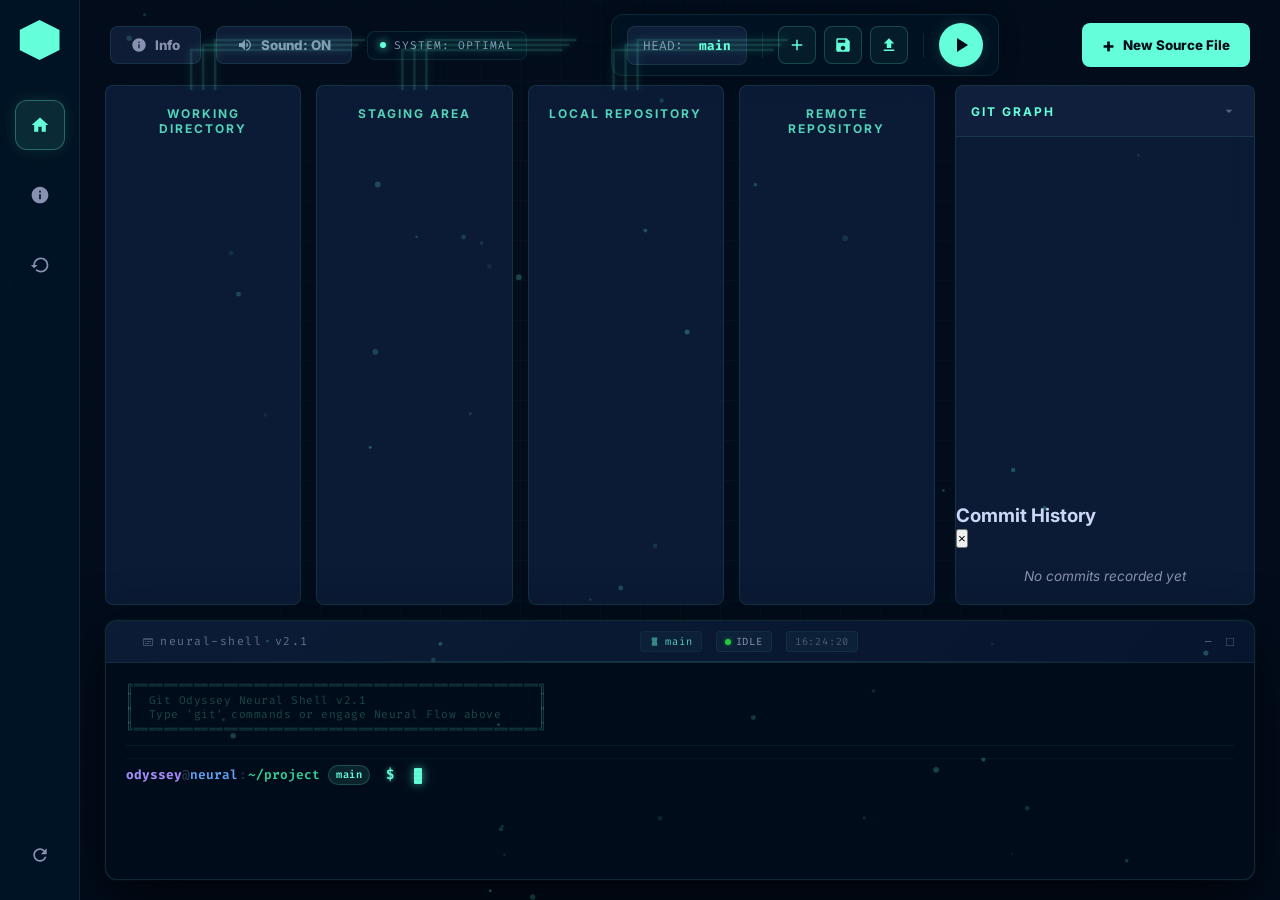
<file: index.html>
<!DOCTYPE html>
<html lang="en">
<head>
    <meta charset="UTF-8">
    <meta name="viewport" content="width=device-width, initial-scale=1.0">
    <title>Git Odyssey - V2.1 | Neural Command Center</title>
    <link href="https://fonts.googleapis.com/css2?family=Fira+Code:wght@400;700&family=Inter:wght@400;600;800&display=swap" rel="stylesheet">
    <link rel="stylesheet" href="styles.css">
    <!-- Smooth Rendering Engine -->
    <script src="https://cdnjs.cloudflare.com/ajax/libs/gsap/3.12.2/gsap.min.js"></script>
</head>
<body>
    <div class="app-layout">
        <!-- Persistent Sidebar Navigation -->
        <nav class="side-nav">
            <div class="nav-logo">
                <div class="logo-icon"></div>
            </div>
            <div class="nav-items">
                <button class="nav-btn active" title="Flow Overview" data-view="stages">
                    <svg viewBox="0 0 24 24" width="20" height="20"><path fill="currentColor" d="M10 20v-6h4v6h5v-8h3L12 3 2 12h3v8z"/></svg>
                </button>
                <button class="nav-btn" id="neural-center-btn" title="Neural Center">
                    <svg viewBox="0 0 24 24" width="20" height="20"><path fill="currentColor" d="M12 2C6.48 2 2 6.48 2 12s4.48 10 10 10 10-4.48 10-10S17.52 2 12 2zm1 15h-2v-6h2v6zm0-8h-2V7h2v2z"/></svg>
                </button>
                <button class="nav-btn" id="history-btn" title="Git History">
                    <svg viewBox="0 0 24 24" width="20" height="20"><path fill="currentColor" d="M13 3c-4.97 0-9 4.03-9 9H1l3.89 3.89.07.14L9 12H6c0-3.87 3.13-7 7-7s7 3.13 7 7-3.13 7-7 7c-1.93 0-3.68-.79-4.94-2.06l-1.42 1.42C8.27 19.99 10.51 21 13 21c4.97 0 9-4.03 9-9s-4.03-9-9-9z"/></svg>
                </button>
            </div>
            <div class="nav-footer">
                <button id="reset-btn" class="nav-btn secondary" title="Reset System">
                    <svg viewBox="0 0 24 24" width="20" height="20"><path fill="currentColor" d="M17.65 6.35C16.2 4.9 14.21 4 12 4c-4.42 0-7.99 3.58-7.99 8s3.57 8 7.99 8c3.73 0 6.84-2.55 7.73-6h-2.08c-.82 2.33-3.04 4-5.65 4-3.31 0-6-2.69-6-6s2.69-6 6-6c1.66 0 3.14.69 4.22 1.78L13 11h7V4l-2.35 2.35z"/></svg>
                </button>
            </div>
        </nav>

        <div class="main-container">
            <header>
                <div class="header-left">
                    <button id="info-modal-btn" class="action-btn secondary-btn" title="System Info">
                        <svg viewBox="0 0 24 24" width="16" height="16"><path fill="currentColor" d="M12 2C6.48 2 2 6.48 2 12s4.48 10 10 10 10-4.48 10-10S17.52 2 12 2zm1 15h-2v-6h2v6zm0-8h-2V7h2v2z"/></svg>
                        Info
                    </button>
                    <button id="mute-toggle-btn" class="action-btn secondary-btn" title="Toggle Sound">
                        <svg id="mute-icon" viewBox="0 0 24 24" width="16" height="16"><path fill="currentColor" d="M3 9v6h4l5 5V4L7 9H3zm13.5 3c0-1.77-1.02-3.29-2.5-4.03v8.05c1.48-.73 2.5-2.25 2.5-4.02zM14 3.23v2.06c2.89.86 5 3.54 5 6.71s-2.11 5.85-5 6.71v2.06c4.01-.91 7-4.49 7-8.77s-2.99-7.86-7-8.77z"/></svg>
                        <span id="mute-text">Sound: ON</span>
                    </button>
                    <div class="system-status">
                        <span class="status-dot green"></span>
                        <span class="status-text">SYSTEM: OPTIMAL</span>
                    </div>
                </div>
                
                <div class="neural-quick-bar">
                    <div class="branch-selector">
                        <span class="label">HEAD:</span>
                        <span id="current-branch-display">main</span>
                    </div>
                    <div class="pipeline-divider"></div>
                    <div class="pipeline-symbols">
                        <button class="symbol-btn" data-cmd="add" title="Quick Add">
                            <svg viewBox="0 0 24 24" width="18" height="18"><path fill="currentColor" d="M19 13h-6v6h-2v-6H5v-2h6V5h2v6h6v2z"/></svg>
                        </button>
                        <button class="symbol-btn" data-cmd="commit" title="Quick Commit">
                            <svg viewBox="0 0 24 24" width="18" height="18"><path fill="currentColor" d="M17 3H5c-1.11 0-2 .9-2 2v14c0 1.1.89 2 2 2h14c1.1 0 2-.9 2-2V7l-4-4zm-5 16c-1.66 0-3-1.34-3-3s1.34-3 3-3 3 1.34 3 3-1.34 3-3 3zm3-10H5V5h10v4z"/></svg>
                        </button>
                        <button class="symbol-btn" data-cmd="push" title="Quick Push">
                            <svg viewBox="0 0 24 24" width="18" height="18"><path fill="currentColor" d="M5 20h14v-2H5v2zm0-10h4v6h6v-6h4l-7-7-7 7z"/></svg>
                        </button>
                    </div>
                    <div class="pipeline-divider"></div>
                    <button id="master-engage-btn" class="engage-btn" title="Engage Neural Flow">
                        <svg viewBox="0 0 24 24" width="24" height="24"><path fill="currentColor" d="M8 5v14l11-7z"/></svg>
                    </button>
                </div>

                <div class="action-bar">
                    <button id="add-file-btn" class="action-btn">
                        <span class="plus-icon">+</span> New Source File
                    </button>
                </div>
            </header>

            <!-- Info Modal overlay -->
            <div id="info-modal" class="modal-overlay">
                <div class="modal-content info-content">
                    <div class="modal-header">
                        <h2>Git Odyssey <span class="subtitle">// Neural Command Center</span></h2>
                        <button id="close-info-btn" class="close-modal-btn">×</button>
                    </div>
                    <div class="modal-body">
                        <p class="info-desc">An interactive, cinematic Git workflow visualizer equipped with Neural AI assistance. Designed to demystify version control through real-time state visualization and automated pipeline execution.</p>
                        
                        <div class="info-details">
                            <div class="detail-row">
                                <span class="detail-label">Version</span>
                                <span class="detail-value">v2.1 (CRT Cinematic)</span>
                            </div>
                            <div class="detail-row">
                                <span class="detail-label">Engine</span>
                                <span class="detail-value">Vanilla JS + GSAP 3</span>
                            </div>
                            <div class="detail-row">
                                <span class="detail-label">Status</span>
                                <span class="detail-value optimal">All Systems Operational</span>
                            </div>
                        </div>
                    </div>
                </div>
            </div>

            <div class="content-wrapper">
                <main class="stages-container">
                    <div class="stage" id="working-directory">
                        <h3>Working Directory</h3>
                        <div class="file-list"></div>
                    </div>
                    <div class="stage" id="staging-area">
                        <h3>Staging Area</h3>
                        <div class="file-list"></div>
                    </div>
                    <div class="stage" id="local-repo">
                        <h3>Local Repository</h3>
                        <div class="file-list"></div>
                    </div>
                    <div class="stage" id="remote-repo">
                        <h3>Remote Repository</h3>
                        <div class="file-list"></div>
                    </div>
                </main>

                <aside class="git-graph-panel">
                    <div class="graph-header">
                        <h3>Git Graph</h3>
                        <button id="toggle-graph-btn" class="icon-btn">
                            <svg viewBox="0 0 24 24" width="16" height="16"><path fill="currentColor" d="M7 10l5 5 5-5z"/></svg>
                        </button>
                    </div>
                    <div id="git-graph-viewport">
                        <svg id="git-graph-svg"></svg>
                    </div>
                    
                    <!-- New History View Overlay -->
                    <div id="history-panel" class="history-panel">
                        <div class="neural-header">
                            <h3>Commit History</h3>
                            <button id="close-history-btn" class="icon-close">&times;</button>
                        </div>
                        <div id="history-log" class="history-log">
                            <div class="empty-hint">No commits recorded yet</div>
                        </div>
                    </div>
                </aside>

                <!-- Data Flow Wires Overlay -->
                <svg id="wires-svg">
                    <defs>
                        <filter id="pulse-glow">
                            <feGaussianBlur stdDeviation="3" result="coloredBlur"/>
                            <feMerge>
                                <feMergeNode in="coloredBlur"/>
                                <feMergeNode in="SourceGraphic"/>
                            </feMerge>
                        </filter>
                    </defs>
                </svg>
            </div>

            <!-- AI Insight Overlay -->
            <div id="ai-insight-overlay" class="ai-insight-overlay" style="display: none;">
                <div class="explanation-header">
                    <span class="ai-badge small">Insight</span>
                    <span id="expl-cmd-name">AWAITING COMMAND</span>
                </div>
                <div id="expl-content" class="explanation-body">
                    Neural AI is standing by to execute commands and explain their function.
                </div>
                <div id="teaching-prompt" class="teaching-prompt" style="display: none;">
                    > Press <span class="key-hint">ENTER</span> in terminal to continue
                </div>
            </div>

            <footer class="terminal-panel">
                <div class="terminal-header">
                    <div class="window-controls">
                        <span class="dot red"></span>
                        <span class="dot yellow"></span>
                        <span class="dot green"></span>
                    </div>
                    <span class="terminal-title">
                        <svg viewBox="0 0 24 24" width="12" height="12" style="margin-right:6px;vertical-align:middle;opacity:0.6"><path fill="currentColor" d="M20 4H4c-1.1 0-2 .9-2 2v12c0 1.1.9 2 2 2h16c1.1 0 2-.9 2-2V6c0-1.1-.9-2-2-2zm0 14H4V8h16v12zM6 10h2v2H6zm0 4h8v2H6zm10 0h2v2h-2zm-6-4h8v2h-8z"/></svg>
                        neural-shell <span class="terminal-sep">•</span> v2.1
                    </span>
                    <div class="terminal-status-bar">
                        <span class="term-status-item" id="term-branch-indicator">
                            <svg viewBox="0 0 24 24" width="11" height="11"><path fill="currentColor" d="M6 3v6a3 3 0 003 3h6a3 3 0 003-3V3M6 21v-6a3 3 0 013-3h6a3 3 0 013 3v6"/></svg>
                            <span id="term-branch-name">main</span>
                        </span>
                        <span class="term-status-item" id="term-process-indicator">
                            <span class="term-process-dot"></span>
                            <span id="term-process-text">IDLE</span>
                        </span>
                        <span class="term-status-item term-clock" id="term-clock">00:00:00</span>
                    </div>
                    <div class="terminal-actions">
                        <button id="minimize-terminal" class="icon-btn" title="Minimize">&minus;</button>
                        <button id="expand-terminal" class="icon-btn" title="Expand">□</button>
                    </div>
                </div>
                <div class="terminal-body" id="terminal-output" onclick="document.getElementById('current-command').focus()">
                    <div class="term-welcome">
                        <span class="term-welcome-ascii">╔══════════════════════════════════════════════════════╗
║  Git Odyssey Neural Shell v2.1                       ║
║  Type 'git' commands or engage Neural Flow above     ║
╚══════════════════════════════════════════════════════╝</span>
                    </div>
                    <div class="line active-line">
                        <span class="prompt-block">
                            <span class="prompt-user">odyssey</span><span class="prompt-at">@</span><span class="prompt-host">neural</span>
                            <span class="prompt-sep">:</span><span class="prompt-dir">~/project</span>
                            <span class="prompt-branch-pill" id="prompt-branch-pill">main</span>
                        </span>
                        <span class="prompt-dollar">$</span>
                        <span id="current-command" contenteditable="true" spellcheck="false"></span><span class="cursor"></span>
                    </div>
                </div>
                <div class="terminal-scanline"></div>
            </footer>
        </div>
    </div>

    <!-- Background Ambience -->
    <canvas id="particle-canvas" style="position:fixed; top:0; left:0; width:100%; height:100%; pointer-events:none; z-index:1; opacity: 0.4;"></canvas>

    <!-- Neural Command Center Modal -->
    <div id="neural-modal" class="modal-overlay">
        <div class="modal-content large">
            <h2 style="color: var(--accent); margin-bottom: 5px;">Neural Command Center</h2>
            <p style="color: var(--text-secondary); font-size: 0.85rem; margin-bottom: 30px;">Configure and engage the automated Git flow pipeline.</p>

            <div class="mission-selector">
                <div class="panel-label">Select Protocol</div>
                <div class="mission-grid">
                    <button class="mission-btn active" data-pipeline="basic">
                        <div class="mission-title">Basic</div>
                        <div class="mission-desc">add → commit → push</div>
                    </button>
                    <button class="mission-btn" data-pipeline="moderate">
                        <div class="mission-title">Moderate</div>
                        <div class="mission-desc">branch → add → commit → merge → push</div>
                    </button>
                    <button class="mission-btn" data-pipeline="advanced">
                        <div class="mission-title">Advanced</div>
                        <div class="mission-desc">fetch → pull → stash → branch → commit → merge → push</div>
                    </button>
                </div>
            </div>

            <div class="config-panel" style="text-align: left; margin-bottom: 30px;">
                <div class="panel-label">Configuration</div>
                <div class="config-row">
                    <div class="label-group">
                        <span style="font-size: 0.9rem;">Execution Speed</span>
                        <span style="font-size: 0.75rem; color: var(--text-secondary);">Controls delay between steps</span>
                    </div>
                    <input type="range" id="ai-speed" min="1" max="10" value="5" style="width: 120px;">
                </div>
                <div class="config-row">
                    <div class="label-group">
                        <span style="font-size: 0.9rem;">Teaching Mode</span>
                        <span style="font-size: 0.75rem; color: var(--text-secondary);">Pause after each command for explanation</span>
                    </div>
                    <label class="switch">
                        <input type="checkbox" id="ai-teaching">
                        <span class="slider"></span>
                    </label>
                </div>
            </div>

            <div style="display: flex; gap: 15px; justify-content: center;">
                <button id="clear-sequence-btn" style="background: transparent; border: 1px solid var(--glass-border); color: var(--text-secondary); padding: 12px 24px; border-radius: 8px; cursor: pointer; font-family: var(--font-mono);">Reset System</button>
                <button id="execute-neural-btn" class="action-btn primary-glow" style="padding: 12px 30px; border-radius: 8px; cursor: pointer; font-family: var(--font-mono); font-size: 1rem;">Engage Neural Flow</button>
            </div>

            <button id="close-neural-btn" style="position: absolute; top: 20px; right: 20px; background: none; border: none; color: var(--text-secondary); font-size: 1.5rem; cursor: pointer; line-height: 1;">&times;</button>
        </div>
    </div>

    <!-- Application Core -->
    <script src="./git_engine.js"></script>
    <script src="./terminal.js"></script>
    <script src="./dom_renderer.js"></script>
    <script src="./git_graph.js"></script>
    <script src="./wires.js"></script>
    <script src="./camera.js"></script>
    <script src="./audio.js"></script>
    <script src="./particles.js"></script>
    <script src="./parallax.js"></script>
    <script src="./ui_manager.js"></script>
    <script src="./ai_controller.js"></script>
    <script src="./autopilot.js"></script>
    <script>
        document.addEventListener('DOMContentLoaded', () => {
            const git = new GitEngine();
            const terminal = new Terminal('current-command', 'terminal-output');
            const renderer = new DOMRenderer();
            const graph = new GitGraph('git-graph-svg');
            const wires = new Wires('wires-svg');
            const camera = new Camera('.content-wrapper');
            const audio = new AudioEngine();
            const ui = new UIManager();
            const particles = new ParticleSystem('particle-canvas');
            const parallax = new Parallax('.main-container');
            const ai = new AIController();
            
            window.app = {
                git, terminal, renderer, graph, wires, camera, audio, ui, particles, parallax, ai,
                autopilot: new Autopilot()
            };

            // Unified Modal Logic
            const modal = document.getElementById('neural-modal');
            const openBtn = document.getElementById('neural-center-btn');
            const closeBtn = document.getElementById('close-neural-btn');

            openBtn.addEventListener('click', () => {
                document.body.classList.add('modal-open');
                modal.classList.add('active');
            });
            closeBtn.addEventListener('click', () => {
                document.body.classList.remove('modal-open');
                modal.classList.remove('active');
            });

            // Setup Quick Bar Action Buttons
            document.querySelectorAll('.symbol-btn').forEach(btn => {
                btn.addEventListener('click', () => {
                    audio.init();
                    const cmd = btn.getAttribute('data-cmd');
                    if (cmd && window.app.ai) {
                        window.app.ai.runDirective(cmd);
                    }
                });
            });
            
            // Core Command Processing for manual inputs in the terminal
            terminal.onCommand(async (cmd) => {
                const command = cmd.trim().toLowerCase();
                if (command === '') return;
                audio.playType();

                // If command is one of the complex mapped ones, let AI controller handle the flow
                const complexCommands = ['git pull', 'git fetch', 'git stash', 'git stash pop', 'git merge', 'git rebase', 'git reset', 'git revert', 'git cherry-pick'];
                let handledByAI = false;
                for (let c of complexCommands) {
                    if (command.startsWith(c)) {
                        const aiCmd = c.replace('git ', '').split(' ')[0];
                        await ai.runDirective(aiCmd);
                        handledByAI = true;
                        break;
                    }
                }
                if (handledByAI) return;

                if (command === 'git add' || command === 'git add .') {
                    const files = renderer.files.filter(f => f.stage === 'working');
                    if(files.length > 0) {
                        files.forEach(f => git.stageFile(f.id));
                        terminal.typewriterLog("Changes staged for commit.", "success");
                        wires.firePulse('working-directory', 'staging-area');
                        audio.playMove();
                        await renderer.moveAll('working', 'staging');
                    } else {
                        terminal.typewriterLog("Nothing to add.", "info");
                    }
                } else if (command.startsWith('git commit')) {
                    // Extract message if provided
                    const match = cmd.match(/git commit\s+-m\s+["']([^"']+)["']/i);
                    const commitMsg = match ? match[1] : "Manual commit";
                    const commit = git.commit(commitMsg);
                    if (commit) {
                        terminal.typewriterLog(`[${graph.currentBranch} ${commit.hash}] ${commitMsg}`, "info");
                        wires.firePulse('staging-area', 'local-repo');
                        audio.playMove();
                        await renderer.moveAll('staging', 'local');
                        graph.addCommit(commit.hash);
                    } else {
                        terminal.typewriterLog("Nothing to commit, working tree clean", "info");
                    }
                } else if (command === 'git push') {
                    terminal.typewriterLog("Pushing to remote...", "info");
                    wires.firePulse('local-repo', 'remote-repo');
                    audio.playMove();
                    await renderer.moveAll('local', 'remote');
                    terminal.typewriterLog(`Successfully pushed to ${graph.currentBranch}`, "success");
                    audio.playSuccess();
                } else if (command.startsWith('git checkout -b')) {
                    const branchName = command.replace('git checkout -b', '').trim();
                    if(git.createBranch(branchName)) {
                        terminal.typewriterLog(`Switched to a new branch '${branchName}'`, "success");
                        graph.addBranch(branchName);
                        ui.updateBranch(branchName);
                        terminal.syncBranch();
                    }
                } else if (command.startsWith('git checkout')) {
                    const branchName = command.replace('git checkout', '').trim();
                    if(git.checkout(branchName)) {
                        terminal.typewriterLog(`Switched to branch '${branchName}'`, "success");
                        graph.currentBranch = branchName;
                        ui.updateBranch(branchName);
                        terminal.syncBranch();
                    } else {
                        terminal.typewriterLog(`error: pathspec '${branchName}' did not match any file(s) known to git`, "error");
                    }
                } else if (command === 'git status') {
                    terminal.typewriterLog(`On branch ${graph.currentBranch}`, "info");
                    const untracked = renderer.files.filter(f => f.stage === 'working').length;
                    if (untracked > 0) {
                        terminal.typewriterLog(`Untracked files: ${untracked}`, "info");
                    } else {
                        terminal.typewriterLog("nothing to commit, working tree clean", "info");
                    }
                } else if (command === 'ls') {
                    const names = renderer.files.map(f => f.name);
                    terminal.typewriterLog(names.length > 0 ? names.join('  ') : "(empty directory)", "info");
                } else if (command === 'clear') {
                    terminal.clear();
                } else {
                    terminal.typewriterLog(`command not found: ${command}`, "error");
                }
            });
            
            document.getElementById('add-file-btn').addEventListener('click', () => {
                window.app.renderer.addFile();
                audio.init();
            });
            
            document.getElementById('reset-btn').addEventListener('click', () => {
                location.reload();
            });
        });
    </script>
</body>
</html>
</file>
<file: styles.css>
:root {
    --bg-color: #020c1b;
    --container-bg: rgba(17, 34, 64, 0.7);
    --text-primary: #ccd6f6;
    --text-secondary: #8892b0;
    --accent: #64ffda;
    --accent-glow: rgba(100, 255, 218, 0.15);
    --border-radius: 8px;
    --font-mono: 'SF Mono', 'Fira Code', 'Roboto Mono', monospace;
    --font-sans: 'Inter', 'Segoe UI', system-ui, -apple-system, sans-serif;
    --glass-border: rgba(100, 255, 218, 0.1);
}

* {
    box-sizing: border-box;
    margin: 0;
    padding: 0;
}

body {
    background-color: var(--bg-color);
    background-image: 
        linear-gradient(rgba(100, 255, 218, 0.03) 1px, transparent 1px),
        linear-gradient(90deg, rgba(100, 255, 218, 0.03) 1px, transparent 1px);
    background-size: 40px 40px;
    color: var(--text-primary);
    font-family: var(--font-sans);
    height: 100vh;
    margin: 0;
    overflow: hidden;
    position: relative;
    perspective: 1200px;
}

.app-layout {
    display: grid;
    grid-template-columns: 80px 1fr;
    height: 100vh;
    width: 100vw;
    background: radial-gradient(circle at 50% 50%, transparent 0%, var(--bg-color) 90%);
}

@media (max-width: 768px) {
    .app-layout {
        grid-template-columns: 1fr;
        grid-template-rows: 1fr 60px;
    }
}

/* Sidebar Navigation */
.side-nav {
    background: rgba(1, 22, 39, 0.8);
    border-right: 1px solid var(--glass-border);
    display: flex;
    flex-direction: column;
    align-items: center;
    padding: 20px 0;
    z-index: 100;
    backdrop-filter: blur(20px);
}

@media (max-width: 768px) {
    .side-nav {
        flex-direction: row;
        padding: 0 20px;
        border-right: none;
        border-top: 1px solid var(--glass-border);
        grid-row: 2;
    }

    .nav-logo {
        display: none;
    }

    .nav-items {
        flex-direction: row;
        justify-content: space-around;
        width: 100%;
        gap: 0;
    }

    .nav-footer {
        margin-left: auto;
    }
}

.nav-logo {
    margin-bottom: 40px;
}

.logo-icon {
    width: 40px;
    height: 40px;
    background: var(--accent);
    clip-path: polygon(50% 0%, 100% 25%, 100% 75%, 50% 100%, 0% 75%, 0% 25%);
    filter: drop-shadow(0 0 10px var(--accent));
}

.nav-items {
    flex: 1;
    display: flex;
    flex-direction: column;
    gap: 20px;
}

.nav-btn {
    background: none;
    border: 1px solid transparent;
    color: var(--text-secondary);
    width: 50px;
    height: 50px;
    border-radius: 12px;
    display: flex;
    justify-content: center;
    align-items: center;
    cursor: pointer;
    transition: all 0.3s ease;
}

.nav-btn:hover, .nav-btn.active {
    background: rgba(100, 255, 218, 0.1);
    color: var(--accent);
    border-color: rgba(100, 255, 218, 0.3);
    box-shadow: 0 0 15px rgba(100, 255, 218, 0.1);
}

.nav-btn.secondary:hover {
    color: #ff5f56;
    border-color: rgba(255, 95, 86, 0.3);
}

/* Main Container */
.main-container {
    padding: 20px 25px;
    display: flex;
    flex-direction: column;
    gap: 15px;
    min-width: 0; /* Prevents grid blowout */
    height: 100vh; /* Enforce single screen frame */
    position: relative;
    overflow: hidden; /* Prevent scrolling on body */
}

/* Header Adjustments */
header {
    display: flex;
    justify-content: space-between;
    align-items: center;
    padding: 0 5px;
    height: 50px; /* Fixed minimal height */
    flex-shrink: 0;
}

@media (max-width: 768px) {
    header {
        height: auto;
        flex-direction: column;
        gap: 12px;
        padding: 15px 5px;
    }
    
    .header-left {
        width: 100%;
        justify-content: space-between;
    }

    .neural-quick-bar {
        width: 100%;
        justify-content: space-between;
        padding: 8px 12px;
        gap: 10px;
    }

    .pipeline-symbols {
        gap: 5px;
    }

    .action-bar {
        width: 100%;
    }

    .action-btn {
        width: 100%;
        justify-content: center;
    }
}

.header-left {
    display: flex;
    align-items: center;
    gap: 15px;
}

.system-status {
    display: flex;
    align-items: center;
    gap: 8px;
    font-family: var(--font-mono);
    font-size: 0.7rem;
    letter-spacing: 1px;
    color: var(--text-secondary);
    background: rgba(1, 22, 39, 0.6);
    padding: 6px 12px;
    border-radius: 8px;
    border: 1px solid var(--glass-border);
}

.status-dot {
    width: 6px;
    height: 6px;
    border-radius: 50%;
}

.status-dot.green {
    background: var(--accent);
    box-shadow: 0 0 8px var(--accent);
}

.action-bar {
    display: flex;
    align-items: center;
    gap: 15px;
}

.action-btn {
    background: var(--accent);
    color: var(--bg-color);
    border: none;
    font-weight: 800;
    padding: 10px 20px;
    display: flex;
    align-items: center;
    gap: 8px;
    border-radius: 8px;
    text-transform: none;
    font-family: var(--font-sans);
    cursor: pointer;
    transition: all 0.2s ease;
}

.action-btn:hover {
    transform: translateY(-2px);
    box-shadow: 0 4px 12px var(--accent-glow);
}

.secondary-btn {
    background: rgba(29, 45, 80, 0.5);
    color: var(--text-secondary);
    border: 1px solid var(--glass-border);
}

.secondary-btn:hover {
    color: var(--accent);
    border-color: rgba(100, 255, 218, 0.3);
}

.secondary-btn.muted-state {
    color: #ff5f56;
    border-color: rgba(255, 95, 86, 0.3);
}

.secondary-btn.muted-state:hover {
    background: rgba(255, 95, 86, 0.1);
    border-color: #ff5f56;
}

/* Info Modal Styles */
.modal-content.info-content {
    max-width: 520px;
    text-align: left;
    padding: 0;
    overflow: hidden;
}

.modal-header {
    display: flex;
    justify-content: space-between;
    align-items: center;
    padding: 24px 30px;
    border-bottom: 1px solid rgba(100, 255, 218, 0.1);
    background: rgba(1, 22, 39, 0.4);
}

.modal-header h2 {
    font-size: 1.2rem;
    margin: 0;
}

.close-modal-btn {
    background: none;
    border: 1px solid rgba(100, 255, 218, 0.2);
    color: var(--text-secondary);
    font-size: 1.4rem;
    width: 32px;
    height: 32px;
    border-radius: 8px;
    cursor: pointer;
    display: flex;
    align-items: center;
    justify-content: center;
    transition: all 0.2s ease;
    line-height: 1;
}

.close-modal-btn:hover {
    color: #ff5f56;
    border-color: rgba(255, 95, 86, 0.4);
    background: rgba(255, 95, 86, 0.1);
}

.modal-body {
    padding: 30px;
}

.info-desc {
    color: var(--text-secondary);
    line-height: 1.7;
    margin-bottom: 25px;
    font-size: 0.92rem;
}

.info-details {
    background: rgba(1, 22, 39, 0.5);
    border-radius: 8px;
    padding: 5px 18px;
    border: 1px solid var(--glass-border);
}

.detail-row {
    display: flex;
    justify-content: space-between;
    padding: 12px 0;
    border-bottom: 1px solid rgba(100, 255, 218, 0.05);
}

.detail-row:last-child {
    border-bottom: none;
}

.detail-label {
    color: var(--text-secondary);
    font-family: var(--font-mono);
    font-size: 0.78rem;
    letter-spacing: 0.5px;
}

.detail-value {
    color: var(--text-primary);
    font-weight: 600;
    font-size: 0.85rem;
}

.detail-value.optimal {
    color: var(--accent);
    text-shadow: 0 0 5px rgba(100, 255, 218, 0.3);
}

/* Neural Quick Bar */
.neural-quick-bar {
    background: rgba(1, 22, 39, 0.6);
    border: 1px solid var(--glass-border);
    padding: 8px 15px;
    border-radius: 12px;
    display: flex;
    align-items: center;
    gap: 15px;
    backdrop-filter: blur(10px);
    box-shadow: 0 0 20px rgba(0,0,0,0.3);
}

.pipeline-symbols {
    display: flex;
    gap: 8px;
}

.symbol-btn {
    background: rgba(100, 255, 218, 0.05);
    border: 1px solid rgba(100, 255, 218, 0.2);
    color: var(--accent);
    width: 38px;
    height: 38px;
    border-radius: 8px;
    display: flex;
    justify-content: center;
    align-items: center;
    cursor: pointer;
    transition: all 0.3s cubic-bezier(0.175, 0.885, 0.32, 1.275);
}

.symbol-btn:hover {
    background: var(--accent);
    color: var(--bg-color);
    transform: translateY(-3px) scale(1.1);
    box-shadow: 0 5px 15px var(--accent-glow);
}

.pipeline-divider {
    width: 1px;
    height: 25px;
    background: var(--glass-border);
}

.engage-btn {
    background: var(--accent);
    color: var(--bg-color);
    border: none;
    width: 44px;
    height: 44px;
    border-radius: 50%;
    display: flex;
    justify-content: center;
    align-items: center;
    cursor: pointer;
    box-shadow: 0 0 15px var(--accent-glow);
    transition: all 0.3s ease;
    animation: pulse-engage 2s infinite;
}

.engage-btn:hover {
    transform: scale(1.1);
    box-shadow: 0 0 25px var(--accent);
}

.engage-btn.running {
    background: #ff5f56;
    animation: none;
    box-shadow: 0 0 20px rgba(255, 95, 86, 0.5);
}

@keyframes pulse-engage {
    0% { box-shadow: 0 0 10px rgba(100, 255, 218, 0.4); }
    50% { box-shadow: 0 0 25px rgba(100, 255, 218, 0.8); }
    100% { box-shadow: 0 0 10px rgba(100, 255, 218, 0.4); }
}

/* action-btn styles defined in header section above */

.plus-icon {
    font-size: 1.2rem;
}

.branch-selector {
    background: rgba(29, 45, 80, 0.5);
    border: 1px solid var(--glass-border);
    padding: 10px 15px;
    border-radius: 8px;
    font-family: var(--font-mono);
    font-size: 0.8rem;
}

.branch-selector .label {
    color: var(--text-secondary);
    margin-right: 8px;
}

#current-branch-display {
    color: var(--accent);
    font-weight: bold;
}

/* Rest of the layout */
.content-wrapper {
    flex: 1;
    display: grid;
    grid-template-columns: 1fr 300px;
    gap: 20px;
    min-height: 0;
}

@media (max-width: 1200px) {
    .content-wrapper {
        grid-template-columns: 1fr 260px;
    }
}

@media (max-width: 1024px) {
    .content-wrapper {
        grid-template-columns: 1fr;
        grid-template-rows: auto 300px;
        overflow-y: auto;
    }

    .git-graph-panel {
        order: 2;
    }

    .stages-container {
        grid-template-columns: repeat(2, 1fr);
        order: 1;
    }
}

.stages-container {
    display: grid;
    grid-template-columns: repeat(4, 1fr);
    gap: 15px;
    transition: all 0.4s cubic-bezier(0.4, 0, 0.2, 1);
}

@media (max-width: 600px) {
    .stages-container {
        grid-template-columns: 1fr;
    }
}

.stages-container.cinematic-dim {
    opacity: 0.4;
    transform: scale(0.98);
    filter: blur(2px);
}

/* Terminal Adjustments */

.terminal-panel.minimized {
    height: 45px;
}

.terminal-header {
    cursor: pointer;
}

.terminal-actions {
    margin-left: auto;
    display: flex;
    gap: 10px;
}

.icon-btn {
    background: none;
    border: none;
    color: var(--text-secondary);
    cursor: pointer;
    padding: 2px;
    display: flex;
    align-items: center;
    justify-content: center;
    opacity: 0.6;
    transition: opacity 0.2s;
}

.icon-btn:hover {
    opacity: 1;
    color: var(--accent);
}

/* Git Graph Sidebar */
.git-graph-panel {
    background: var(--container-bg);
    backdrop-filter: blur(12px);
    border-radius: var(--border-radius);
    border: 1px solid var(--glass-border);
    display: flex;
    flex-direction: column;
    overflow: hidden;
}

.graph-header {
    padding: 15px;
    border-bottom: 1px solid var(--glass-border);
    background: rgba(29, 45, 80, 0.3);
    display: flex;
    justify-content: space-between;
    align-items: center;
}

.graph-header h3 {
    font-size: 0.75rem;
    color: var(--accent);
    text-transform: uppercase;
    letter-spacing: 2px;
    margin: 0;
}

#git-graph-viewport {
    flex: 1;
    position: relative;
    overflow: hidden;
    padding: 20px;
}

#git-graph-svg {
    width: 100%;
    height: 100%;
}

.stage {
    background: var(--container-bg);
    backdrop-filter: blur(12px);
    border-radius: var(--border-radius);
    padding: 20px;
    display: flex;
    flex-direction: column;
    border: 1px solid var(--glass-border);
    position: relative;
    overflow: visible;
    transition: all 0.4s cubic-bezier(0.4, 0, 0.2, 1);
}

.stage::before {
    content: '';
    position: absolute;
    top: -100%;
    left: 0;
    width: 100%;
    height: 100px;
    background: linear-gradient(to bottom, transparent, rgba(100, 255, 218, 0.05), transparent);
    animation: scan 6s linear infinite;
    pointer-events: none;
}

@keyframes scan {
    0% { top: -20%; }
    100% { top: 120%; }
}

.stage.impact {
    border-color: var(--accent) !important;
    box-shadow: 0 0 30px rgba(100, 255, 218, 0.4);
    transform: scale(1.02);
}

@keyframes impact-shake {
    10%, 90% { transform: translate3d(-1px, 1px, 0); }
    20%, 80% { transform: translate3d(2px, -1px, 0); }
    30%, 50%, 70% { transform: translate3d(-3px, 1px, 0); }
    40%, 60% { transform: translate3d(3px, -1px, 0); }
}

.stage h3 {
    text-align: center;
    margin-bottom: 20px;
    font-size: 0.75rem;
    color: var(--accent);
    text-transform: uppercase;
    letter-spacing: 2px;
    opacity: 0.8;
}

.file-list {
    flex: 1;
    display: flex;
    flex-direction: column;
    gap: 12px;
    position: relative;
}

.file-card {
    background: rgba(29, 45, 80, 0.6);
    padding: 14px;
    border-radius: 6px;
    border: 1px solid rgba(100, 255, 218, 0.1);
    display: flex;
    align-items: center;
    gap: 12px;
    font-size: 0.85rem;
    color: var(--text-primary);
    box-shadow: 0 4px 15px rgba(0, 0, 0, 0.2);
    transition: all 0.4s cubic-bezier(0.4, 0, 0.2, 1);
    position: relative;
    z-index: 10;
    backdrop-filter: blur(5px);
}

.file-card.moving {
    position: absolute;
    width: calc(100% - 40px);
    z-index: 1000;
    border-color: var(--accent);
    box-shadow: 0 0 40px rgba(100, 255, 218, 0.5), 0 0 100px rgba(100, 255, 218, 0.1);
    pointer-events: none;
    filter: brightness(1.2);
}

/* Landing Flash Effect */
.file-card.just-landed {
    animation: land-flash 0.6s cubic-bezier(0.23, 1, 0.32, 1);
}

@keyframes land-flash {
    0% { filter: brightness(3) contrast(1.5); transform: scale(1.1); }
    100% { filter: brightness(1) contrast(1); transform: scale(1); }
}

@media (max-width: 768px) {
    @keyframes land-flash {
        0% { filter: brightness(4) contrast(2); transform: scale(1.25); box-shadow: 0 0 50px var(--accent); }
        100% { filter: brightness(1) contrast(1); transform: scale(1); box-shadow: none; }
    }
}

.file-icon {
    width: 18px;
    height: 22px;
    background: var(--accent);
    clip-path: polygon(0 0, 70% 0, 100% 30%, 100% 100%, 0 100%);
    box-shadow: 0 0 10px var(--accent);
    filter: drop-shadow(0 0 5px var(--accent));
}

/* ═══════════════════════════════════════════════════════════════
   TERMINAL — Neural Shell v2.1 (CRT-Cinematic Upgrade)
   ═══════════════════════════════════════════════════════════════ */

.terminal-panel {
    height: 260px;
    background: rgba(1, 14, 28, 0.92);
    backdrop-filter: blur(20px) saturate(1.4);
    border-radius: 12px;
    display: flex;
    flex-direction: column;
    overflow: hidden;
    border: 1px solid rgba(100, 255, 218, 0.12);
    box-shadow:
        0 20px 60px rgba(0, 0, 0, 0.7),
        0 0 1px rgba(100, 255, 218, 0.4),
        inset 0 1px 0 rgba(100, 255, 218, 0.05);
    transition: height 0.3s cubic-bezier(0.4, 0, 0.2, 1), border-color 0.4s ease;
    position: relative;
}

.terminal-panel.typing-active {
    border-color: rgba(100, 255, 218, 0.35);
    box-shadow:
        0 20px 60px rgba(0, 0, 0, 0.7),
        0 0 25px rgba(100, 255, 218, 0.08),
        0 0 1px rgba(100, 255, 218, 0.5),
        inset 0 1px 0 rgba(100, 255, 218, 0.08);
}

/* CRT Scanline Overlay */
.terminal-scanline {
    position: absolute;
    top: 0;
    left: 0;
    width: 100%;
    height: 100%;
    pointer-events: none;
    z-index: 2;
    background: repeating-linear-gradient(
        0deg,
        transparent,
        transparent 2px,
        rgba(0, 0, 0, 0.04) 2px,
        rgba(0, 0, 0, 0.04) 4px
    );
    mix-blend-mode: multiply;
}

.terminal-scanline::after {
    content: '';
    position: absolute;
    top: -100%;
    left: 0;
    width: 100%;
    height: 80px;
    background: linear-gradient(to bottom, transparent, rgba(100, 255, 218, 0.015), transparent);
    animation: crt-sweep 8s linear infinite;
    pointer-events: none;
}

@keyframes crt-sweep {
    0% { top: -80px; }
    100% { top: 100%; }
}

/* Terminal Header — Premium Bar */
.terminal-header {
    background: linear-gradient(135deg, rgba(15, 32, 60, 0.8), rgba(8, 22, 48, 0.9));
    padding: 10px 18px;
    display: flex;
    align-items: center;
    gap: 10px;
    border-bottom: 1px solid rgba(100, 255, 218, 0.08);
    position: relative;
    z-index: 3;
    min-height: 42px;
}

.terminal-header::after {
    content: '';
    position: absolute;
    bottom: 0;
    left: 18px;
    right: 18px;
    height: 1px;
    background: linear-gradient(90deg, transparent, rgba(100, 255, 218, 0.15), transparent);
}

.dot {
    width: 10px;
    height: 10px;
    border-radius: 50%;
    transition: box-shadow 0.3s ease;
}

.dot.red { background: #ff5f56; box-shadow: 0 0 6px rgba(255, 95, 86, 0.5); }
.dot.yellow { background: #ffbd2e; box-shadow: 0 0 6px rgba(255, 189, 46, 0.5); }
.dot.green { background: #27c93f; box-shadow: 0 0 6px rgba(39, 201, 63, 0.5); }

.terminal-title {
    margin-left: 8px;
    font-size: 0.72rem;
    color: var(--text-secondary);
    font-family: var(--font-mono);
    letter-spacing: 1.5px;
    display: flex;
    align-items: center;
    opacity: 0.7;
}

.terminal-sep {
    color: rgba(100, 255, 218, 0.3);
    margin: 0 2px;
}

/* Status Bar — Live Indicators */
.terminal-status-bar {
    display: flex;
    align-items: center;
    gap: 14px;
    margin-left: auto;
    margin-right: 12px;
}

.term-status-item {
    display: flex;
    align-items: center;
    gap: 5px;
    font-family: var(--font-mono);
    font-size: 0.65rem;
    color: var(--text-secondary);
    letter-spacing: 0.8px;
    padding: 3px 8px;
    border-radius: 4px;
    background: rgba(100, 255, 218, 0.04);
    border: 1px solid rgba(100, 255, 218, 0.06);
    transition: all 0.3s ease;
}

.term-status-item svg {
    fill: var(--accent);
    opacity: 0.6;
}

#term-branch-indicator {
    color: var(--accent);
    opacity: 0.8;
}

.term-process-dot {
    width: 6px;
    height: 6px;
    border-radius: 50%;
    background: #27c93f;
    box-shadow: 0 0 4px rgba(39, 201, 63, 0.6);
    transition: all 0.3s ease;
}

.term-process-dot.running {
    background: #ffbd2e;
    box-shadow: 0 0 8px rgba(255, 189, 46, 0.8);
    animation: process-pulse 1s ease-in-out infinite;
}

@keyframes process-pulse {
    0%, 100% { opacity: 1; transform: scale(1); }
    50% { opacity: 0.5; transform: scale(0.7); }
}

.term-clock {
    color: rgba(136, 146, 176, 0.5);
    font-variant-numeric: tabular-nums;
}

/* Terminal Body */
.terminal-body {
    flex: 1;
    padding: 16px 20px;
    font-family: 'Fira Code', var(--font-mono);
    font-size: 0.85rem;
    overflow-y: auto;
    color: rgba(214, 222, 235, 0.7);
    scrollbar-width: thin;
    scrollbar-color: rgba(100, 255, 218, 0.3) transparent;
    position: relative;
    z-index: 1;
    line-height: 1.6;
}

/* Welcome ASCII Banner */
.term-welcome {
    margin-bottom: 12px;
    padding-bottom: 8px;
    border-bottom: 1px solid rgba(100, 255, 218, 0.06);
}

.term-welcome-ascii {
    font-family: 'Fira Code', var(--font-mono);
    font-size: 0.7rem;
    color: rgba(100, 255, 218, 0.25);
    white-space: pre;
    line-height: 1.3;
    display: block;
    letter-spacing: 0.5px;
}

/* Prompt — Rich Multi-Segment */
.prompt-block {
    display: inline-flex;
    align-items: center;
    gap: 0;
    margin-right: 8px;
    font-size: 0.8rem;
}

.prompt-user {
    color: #a78bfa;
    font-weight: 700;
}

.prompt-at {
    color: rgba(136, 146, 176, 0.4);
}

.prompt-host {
    color: #60a5fa;
    font-weight: 600;
}

.prompt-sep {
    color: rgba(136, 146, 176, 0.3);
    margin: 0 1px;
}

.prompt-dir {
    color: #34d399;
    font-weight: 600;
}

.prompt-branch-pill {
    display: inline-block;
    background: rgba(100, 255, 218, 0.1);
    border: 1px solid rgba(100, 255, 218, 0.2);
    color: var(--accent);
    font-size: 0.65rem;
    padding: 1px 7px;
    border-radius: 10px;
    margin-left: 8px;
    font-weight: 600;
    letter-spacing: 0.5px;
    transition: all 0.3s ease;
}

.prompt-branch-pill.changed {
    background: rgba(251, 191, 36, 0.15);
    border-color: rgba(251, 191, 36, 0.3);
    color: #fbbf24;
    animation: pill-flash 0.5s ease;
}

@keyframes pill-flash {
    0% { transform: scale(1); }
    50% { transform: scale(1.15); }
    100% { transform: scale(1); }
}

.prompt-dollar {
    color: var(--accent);
    font-weight: 800;
    margin-right: 10px;
    text-shadow: 0 0 5px rgba(100, 255, 218, 0.5);
}

/* Active Command Input */
#current-command {
    color: #fff;
    font-weight: 700;
    text-shadow:
        0 0 4px rgba(100, 255, 218, 0.6),
        0 0 12px rgba(100, 255, 218, 0.3);
    outline: none;
    letter-spacing: 0.5px;
    caret-color: transparent;
    font-size: 0.85rem;
}

/* Cursor — Glowing Block */
.cursor {
    display: inline-block;
    width: 8px;
    height: 1.15em;
    background: var(--accent);
    animation: cursor-blink 1.1s step-end infinite;
    margin-left: 2px;
    vertical-align: middle;
    border-radius: 1px;
    box-shadow: 0 0 8px rgba(100, 255, 218, 0.6), 0 0 20px rgba(100, 255, 218, 0.2);
}

@keyframes cursor-blink {
    0%, 100% { opacity: 1; }
    50% { opacity: 0; }
}

/* Log Lines */
.line {
    margin-bottom: 4px;
    line-height: 1.5;
    padding: 2px 0;
    animation: line-enter 0.25s ease-out;
    transform-origin: left center;
}

.active-line {
    margin-top: 4px;
    padding-top: 6px;
    border-top: 1px solid rgba(100, 255, 218, 0.04);
}

@keyframes line-enter {
    from { opacity: 0; transform: translateX(-6px); }
    to { opacity: 1; transform: translateX(0); }
}

/* Command Echo Lines (finalized) */
.line-cmd {
    color: rgba(214, 222, 235, 0.85);
}

.line-cmd .prompt-echo {
    display: inline-flex;
    align-items: center;
    gap: 0;
    margin-right: 8px;
    font-size: 0.8rem;
}

.line-cmd .cmd-text {
    color: #e2e8f0;
    font-weight: 600;
}

/* Log Output Lines — Categorized Styling */
.line-log {
    padding-left: 8px;
    border-left: 2px solid transparent;
    margin-left: 4px;
}

.line-log.log-info {
    color: #8892b0;
    border-left-color: rgba(96, 165, 250, 0.3);
}

.line-log.log-success {
    color: var(--accent);
    border-left-color: rgba(100, 255, 218, 0.4);
    text-shadow: 0 0 6px rgba(100, 255, 218, 0.15);
}

.line-log.log-error {
    color: #ff5f56;
    border-left-color: rgba(255, 95, 86, 0.4);
    text-shadow: 0 0 6px rgba(255, 95, 86, 0.15);
}

.line-log.log-warn {
    color: #fbbf24;
    border-left-color: rgba(251, 191, 36, 0.4);
}

.line-log .log-prefix {
    font-weight: 700;
    margin-right: 6px;
    font-size: 0.75rem;
    opacity: 0.7;
    letter-spacing: 0.5px;
}

.line-log .log-prefix.prefix-info { color: #60a5fa; }
.line-log .log-prefix.prefix-success { color: var(--accent); }
.line-log .log-prefix.prefix-error { color: #ff5f56; }
.line-log .log-prefix.prefix-warn { color: #fbbf24; }

/* Progress Bar (inline in terminal) */
.term-progress {
    display: flex;
    align-items: center;
    gap: 10px;
    padding: 4px 0;
    margin: 2px 0 2px 12px;
}

.term-progress-track {
    flex: 1;
    max-width: 250px;
    height: 3px;
    background: rgba(100, 255, 218, 0.08);
    border-radius: 2px;
    overflow: hidden;
}

.term-progress-fill {
    height: 100%;
    background: linear-gradient(90deg, var(--accent), #a78bfa);
    border-radius: 2px;
    box-shadow: 0 0 6px rgba(100, 255, 218, 0.4);
    transition: width 0.3s ease-out;
}

.term-progress-label {
    font-size: 0.65rem;
    color: var(--text-secondary);
    font-family: var(--font-mono);
    min-width: 32px;
    text-align: right;
}

/* Separator Lines */
.line-separator {
    border-bottom: 1px solid rgba(100, 255, 218, 0.06);
    margin: 6px 0;
    height: 0;
}

/* Scrollbar */
.terminal-body::-webkit-scrollbar {
    width: 4px;
}
.terminal-body::-webkit-scrollbar-track {
    background: transparent;
}
.terminal-body::-webkit-scrollbar-thumb {
    background: rgba(100, 255, 218, 0.25);
    border-radius: 10px;
}
.terminal-body::-webkit-scrollbar-thumb:hover {
    background: rgba(100, 255, 218, 0.45);
}

#wires-svg {
    position: absolute;
    top: 0;
    left: 0;
    width: 100%;
    height: 100%;
    pointer-events: none;
    z-index: 5;
}

.plasma-trace {
    stroke-width: 2.5px;
    stroke: var(--accent);
    stroke-dasharray: 200 1000;
    stroke-dashoffset: 0;
    opacity: 0.15;
    filter: drop-shadow(0 0 4px var(--accent)) drop-shadow(0 0 10px var(--accent-glow));
}

@keyframes flow {
    to { stroke-dashoffset: 0; }
}

/* Modal Styling */
.modal-overlay {
    position: fixed;
    top: 0;
    left: 0;
    width: 100%;
    height: 100%;
    background: rgba(2, 12, 27, 0.8);
    backdrop-filter: blur(8px);
    display: flex;
    justify-content: center;
    align-items: center;
    z-index: 1000;
    opacity: 0;
    pointer-events: none;
    transition: all 0.4s cubic-bezier(0.4, 0, 0.2, 1);
}

.modal-open .main-container,
.modal-open .side-nav {
    filter: blur(10px);
    transform: scale(0.95);
    opacity: 0.5;
    pointer-events: none;
}

.modal-overlay.active {
    opacity: 1;
    pointer-events: auto;
}

.modal-content {
    background: rgba(10, 25, 47, 0.95);
    border: 1px solid var(--accent);
    border-radius: 15px;
    padding: 40px;
    width: 500px;
    text-align: center;
    box-shadow: 0 0 50px rgba(100, 255, 218, 0.2), inset 0 0 20px rgba(100, 255, 218, 0.05);
    transform: translateY(20px);
    transition: transform 0.4s cubic-bezier(0.4, 0, 0.2, 1);
}

.primary-glow {
    background: var(--accent);
    color: var(--bg-color);
    font-weight: 800;
    box-shadow: 0 0 15px var(--accent-glow);
    animation: pulse-btn 2s infinite;
}

@keyframes pulse-btn {
    0% { box-shadow: 0 0 15px rgba(100, 255, 218, 0.4); }
    50% { box-shadow: 0 0 30px rgba(100, 255, 218, 0.8); }
    100% { box-shadow: 0 0 15px rgba(100, 255, 218, 0.4); }
}

.mission-selector {
    margin-bottom: 30px;
    text-align: left;
}

.panel-label {
    font-size: 0.7rem;
    color: var(--accent);
    text-transform: uppercase;
    letter-spacing: 2px;
    margin-bottom: 15px;
    opacity: 0.8;
}

.mission-grid {
    display: grid;
    grid-template-columns: repeat(3, 1fr);
    gap: 15px;
}

@media (max-width: 600px) {
    .mission-grid {
        grid-template-columns: 1fr;
    }

    .modal-content {
        padding: 25px 20px;
        width: 95vw;
    }

    .config-row {
        flex-direction: column;
        align-items: flex-start;
        gap: 10px;
    }
}

.mission-btn {
    background: rgba(1, 22, 39, 0.5);
    border: 1px solid var(--glass-border);
    border-radius: 8px;
    padding: 15px;
    text-align: left;
    cursor: pointer;
    transition: all 0.3s ease;
    color: var(--text-primary);
}

.mission-btn:hover {
    background: rgba(100, 255, 218, 0.05);
    border-color: rgba(100, 255, 218, 0.3);
}

.mission-btn.active {
    background: rgba(100, 255, 218, 0.1);
    border-color: var(--accent);
    box-shadow: inset 0 0 10px rgba(100, 255, 218, 0.1);
}

.mission-title {
    font-weight: 800;
    color: var(--accent);
    margin-bottom: 5px;
    font-size: 0.9rem;
}

.mission-desc {
    font-size: 0.75rem;
    color: var(--text-secondary);
    line-height: 1.4;
}

.label-group {
    display: flex;
    flex-direction: column;
    gap: 4px;
}

/* AI Insight Overlay (Persistent) */
.ai-insight-overlay {
    background: rgba(1, 22, 39, 0.6);
    backdrop-filter: blur(10px);
    border: 1px solid var(--glass-border);
    border-left: 3px solid var(--accent);
    border-radius: 12px;
    padding: 15px 25px;
    margin-bottom: 10px;
    position: relative;
    z-index: 50;
    transition: all 0.4s cubic-bezier(0.4, 0, 0.2, 1);
    box-shadow: 0 5px 20px rgba(0, 0, 0, 0.4);
}

.explanation-header {
    display: flex;
    align-items: center;
    gap: 12px;
    margin-bottom: 8px;
    border-bottom: 1px solid rgba(100, 255, 218, 0.1);
    padding-bottom: 8px;
}

.ai-badge.small {
    padding: 2px 8px;
    font-size: 0.6rem;
    background: var(--accent);
    color: var(--bg-color);
    border-radius: 4px;
    font-weight: 800;
    text-transform: uppercase;
}

#expl-cmd-name {
    font-family: var(--font-mono);
    font-weight: 700;
    color: var(--accent);
    font-size: 0.9rem;
    letter-spacing: 1px;
}

.explanation-body {
    font-size: 0.85rem;
    line-height: 1.5;
    color: var(--text-secondary);
}

.teaching-prompt {
    margin-top: 10px;
    font-family: var(--font-mono);
    font-size: 0.75rem;
    color: var(--accent);
    font-weight: bold;
    animation: pulse-soft 2s infinite;
}

.key-hint {
    background: rgba(100, 255, 218, 0.1);
    border: 1px solid var(--accent);
    padding: 1px 6px;
    border-radius: 4px;
    margin: 0 4px;
}

@keyframes pulse-soft {
    0%, 100% { opacity: 0.6; }
    50% { opacity: 1; }
}

/* Range Input Styling */
input[type=range] {
    -webkit-appearance: none;
    width: 100%;
    background: transparent;
}

input[type=range]:focus {
    outline: none;
}

input[type=range]::-webkit-slider-runnable-track {
    width: 100%;
    height: 4px;
    cursor: pointer;
    background: rgba(100, 255, 218, 0.1);
    border-radius: 2px;
}

input[type=range]::-webkit-slider-thumb {
    height: 16px;
    width: 16px;
    border-radius: 50%;
    background: var(--accent);
    cursor: pointer;
    -webkit-appearance: none;
    margin-top: -6px;
    box-shadow: 0 0 10px var(--accent);
}

/* Existing modal adjustments */
.modal-content.large {
    width: 650px;
    max-width: 95vw;
}

.config-row {
    display: flex;
    justify-content: space-between;
    align-items: center;
    padding: 15px 0;
    border-bottom: 1px solid rgba(100, 255, 218, 0.05);
}

.config-row:last-child {
    border-bottom: none;
}

/* Empty Hint */
.empty-hint {
    color: var(--text-secondary);
    font-style: italic;
    font-size: 0.85rem;
    text-align: center;
    padding: 20px;
}

/* Interactive Toggles */
.switch {
    position: relative;
    display: inline-block;
    width: 44px;
    height: 22px;
}

.switch input { opacity: 0; width: 0; height: 0; }

.slider {
    position: absolute;
    cursor: pointer;
    top: 0; left: 0; right: 0; bottom: 0;
    background-color: rgba(255, 255, 255, 0.1);
    transition: .4s;
    border-radius: 34px;
}

.slider:before {
    position: absolute;
    content: "";
    height: 16px;
    width: 16px;
    left: 3px;
    bottom: 3px;
    background-color: var(--text-secondary);
    transition: .4s;
    border-radius: 50%;
}

input:checked + .slider { background-color: var(--accent); }
input:checked + .slider:before {
    transform: translateX(22px);
    background-color: var(--bg-color);
}
</file>
